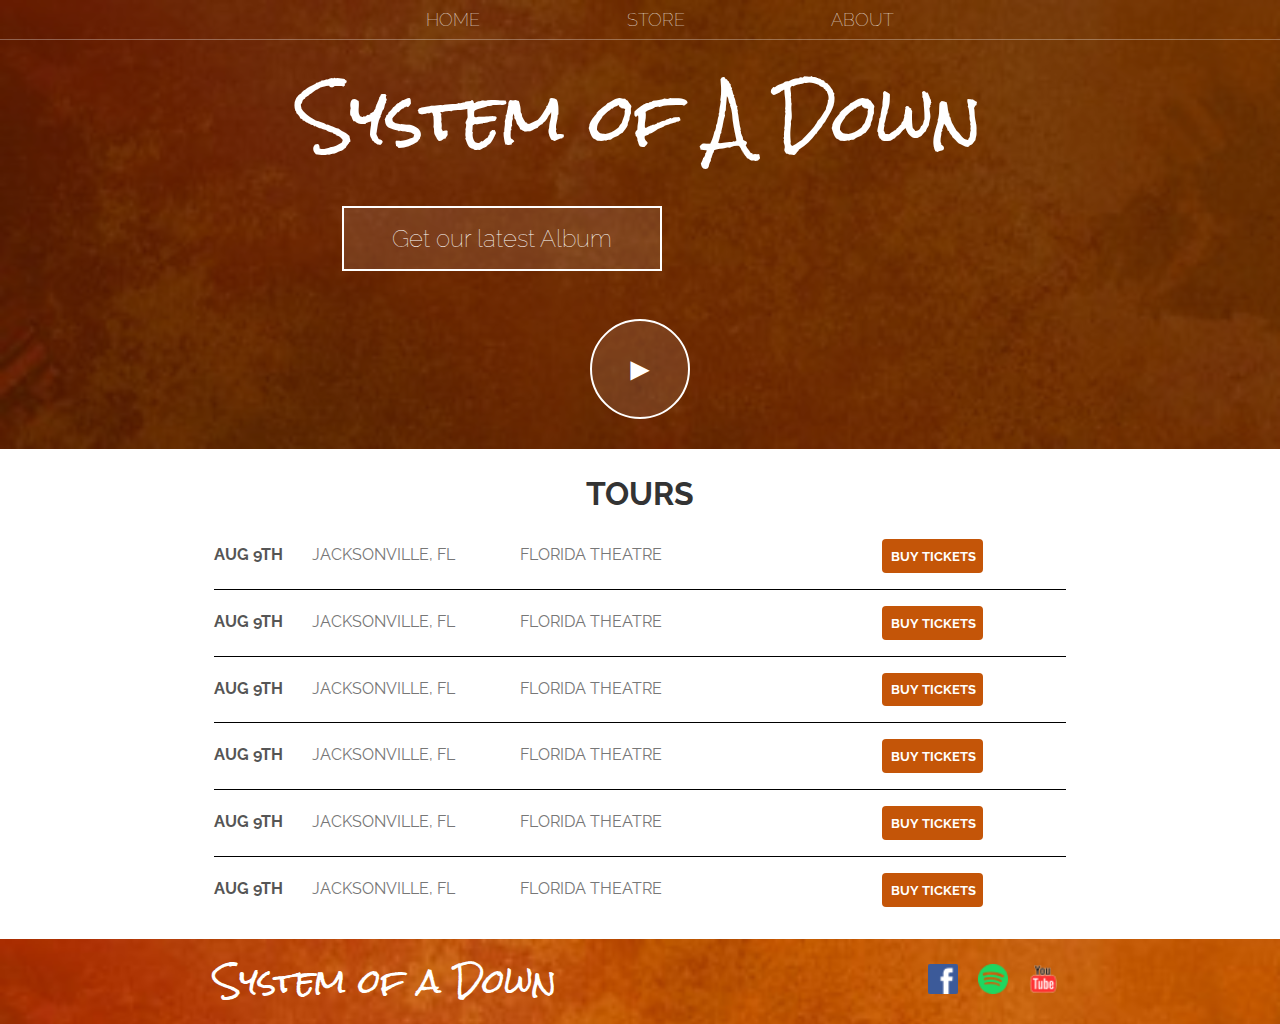
<file: index.html>
<!DOCTYPE html>
<head>
    <link rel="stylesheet" href="styles.css">
</head>

<body>
    <header class="main-header">
        <nav class="nav main-nav"> 
            <ul>
                <li><a href="index.html" target="_blank">HOME</a></li>
                <li><a href="store.html" target="_blank">STORE</a></li>
                <li><a href="about.html" target="_blank">ABOUT</a></li>
            </ul>
        </nav>
        <h1 class="band-name band-name-large">System of A Down</h1>
        <div class="container">
        <button type="button" class="btn btn-header">Get our latest Album</button>
        </div>
        <button type="button" class="btn btn-header btn-play">&#9658;</button>
    </header>
    <section class="content-section container">
        <h2 class="section-header">TOURS</h2>
        <div>
            <div class="tour-row">
                <span class="tour-item tour-date">AUG 9th</span>              
                <span class="tour-item tour-city">Jacksonville, FL</span>              
                <span class="tour-item tour-arena">Florida Theatre</span>                
                <button type="button" class="tour-item btn tour-btn btn-primary">BUY TICKETS</button>
            </div>
            <div class="tour-row">
                <span class="tour-item tour-date">AUG 9th</span>               
                <span class="tour-item tour-city">Jacksonville, FL</span>              
                <span class="tour-item tour-arena">Florida Theatre</span>             
                <button type="button" class="tour-item btn tour-btn btn-primary">BUY TICKETS</button>
            </div>
            <div class="tour-row">
                <span class="tour-item tour-date">AUG 9th</span>
                <span class="tour-item tour-city">Jacksonville, FL</span>
                <span class="tour-item tour-arena">Florida Theatre</span>
                <button type="button" class="tour-item btn tour-btn btn-primary">BUY TICKETS</button>
            </div>
            <div class="tour-row">
                <span class="tour-item tour-date">AUG 9th</span>
                <span class="tour-item tour-city">Jacksonville, FL</span>
                <span class="tour-item tour-arena">Florida Theatre</span>
                <button type="button" class="tour-item btn tour-btn btn-primary">BUY TICKETS</button>
            </div>
            <div class="tour-row">
                <span class="tour-item tour-date">AUG 9th</span>
                <span class="tour-item tour-city">Jacksonville, FL</span>
                <span class="tour-item tour-arena">Florida Theatre</span>
                <button type="button" class="tour-item btn tour-btn btn-primary">BUY TICKETS</button>
            </div>
            <div class="tour-row">
                <span class="tour-item tour-date">AUG 9th</span>
                <span class="tour-item tour-city">Jacksonville, FL</span>
                <span class="tour-item tour-arena">Florida Theatre</span>
                <button type="button" class="tour-item btn tour-btn btn-primary">BUY TICKETS</button>
            </div>         
        </div>
    </section>
    <footer class ="main-footer">
        <div class="container main-footer-container">
        <h3 class="band-name">System of a Down</h3>
        <ul class="nav footer-nav">
            <li><img src="Images/fb.png"></li>
            <li><img src="Images/spotify.png"></li>
            <li><img src="Images/YouTube Logo.png"></li>
        </ul>
        </div>
    </footer>
</body>
</file>
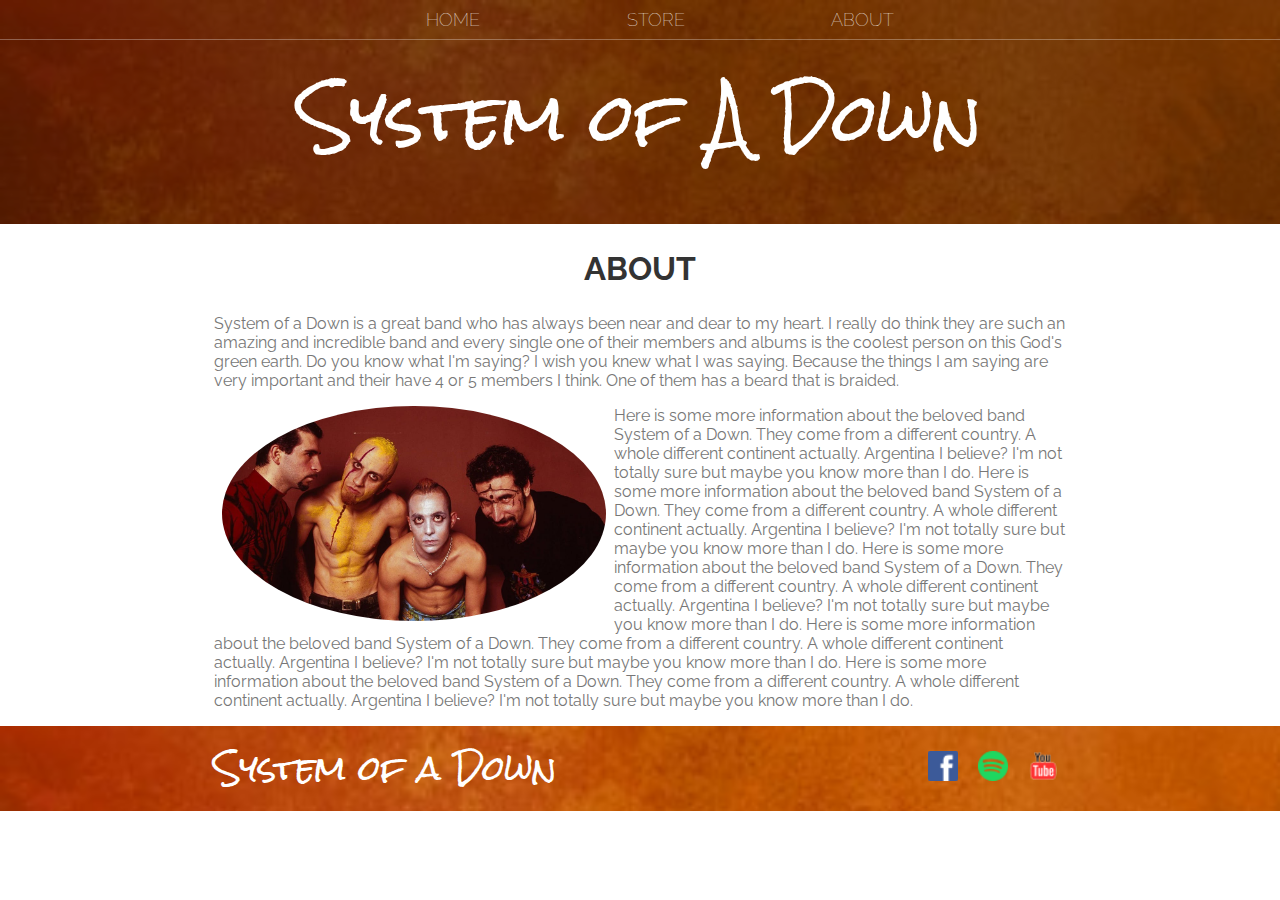
<file: about.html>
<!DOCTYPE html>
<head>
    <link rel="stylesheet" href="styles.css">
</head>

<body>
    <header class="main-header">
        <nav class="nav main-nav">
            <ul>
                <li><a href="index.html" target="_blank">HOME</a></li>
                <li><a href="store.html" target="_blank">STORE</a></li>
                <li><a href="about.html" target="_blank">ABOUT</a></li>
            </ul>
        </nav>
        
        <h1 class = "band-name band-name-large">System of A Down</h1>
    </header>
    <section class="content-section container">
        <h2 class= "section-header">ABOUT</h2>
        <p>
            System of a Down is a great band who has always been near and
             dear to my heart. I really do think they are such an amazing and incredible band and every single one of their members
             and albums is the coolest person on this God's green earth. Do you know what I'm saying?
             I wish you knew what I was saying. Because the things I am saying are very important and their have 4 or 5 members I think. 
             One of them has a beard that is braided.
        </p>
        <img src="Images/band members.jpeg" class="about-band-image">
        <p>
            Here is some more information about the beloved band System of a Down.
            They come from a different country. A whole different continent actually. Argentina I believe?
            I'm not totally sure but maybe you know more than I do.
            Here is some more information about the beloved band System of a Down.
            They come from a different country. A whole different continent actually. Argentina I believe?
            I'm not totally sure but maybe you know more than I do.
            Here is some more information about the beloved band System of a Down.
            They come from a different country. A whole different continent actually. Argentina I believe?
            I'm not totally sure but maybe you know more than I do.
            Here is some more information about the beloved band System of a Down.
            They come from a different country. A whole different continent actually. Argentina I believe?
            I'm not totally sure but maybe you know more than I do.
            Here is some more information about the beloved band System of a Down.
            They come from a different country. A whole different continent actually. Argentina I believe?
            I'm not totally sure but maybe you know more than I do.
        </p>
    </section>
    <footer class ="main-footer">
        <div class="container main-footer-container">
        <h3 class="band-name">System of a Down</h3>
        <ul class="nav footer-nav">
            <li><img src="Images/fb.png"></li>
            <li><img src="Images/spotify.png"></li>
            <li><img src="Images/YouTube Logo.png"></li>
        </ul>
        </div>
    </footer>
</body>
</file>
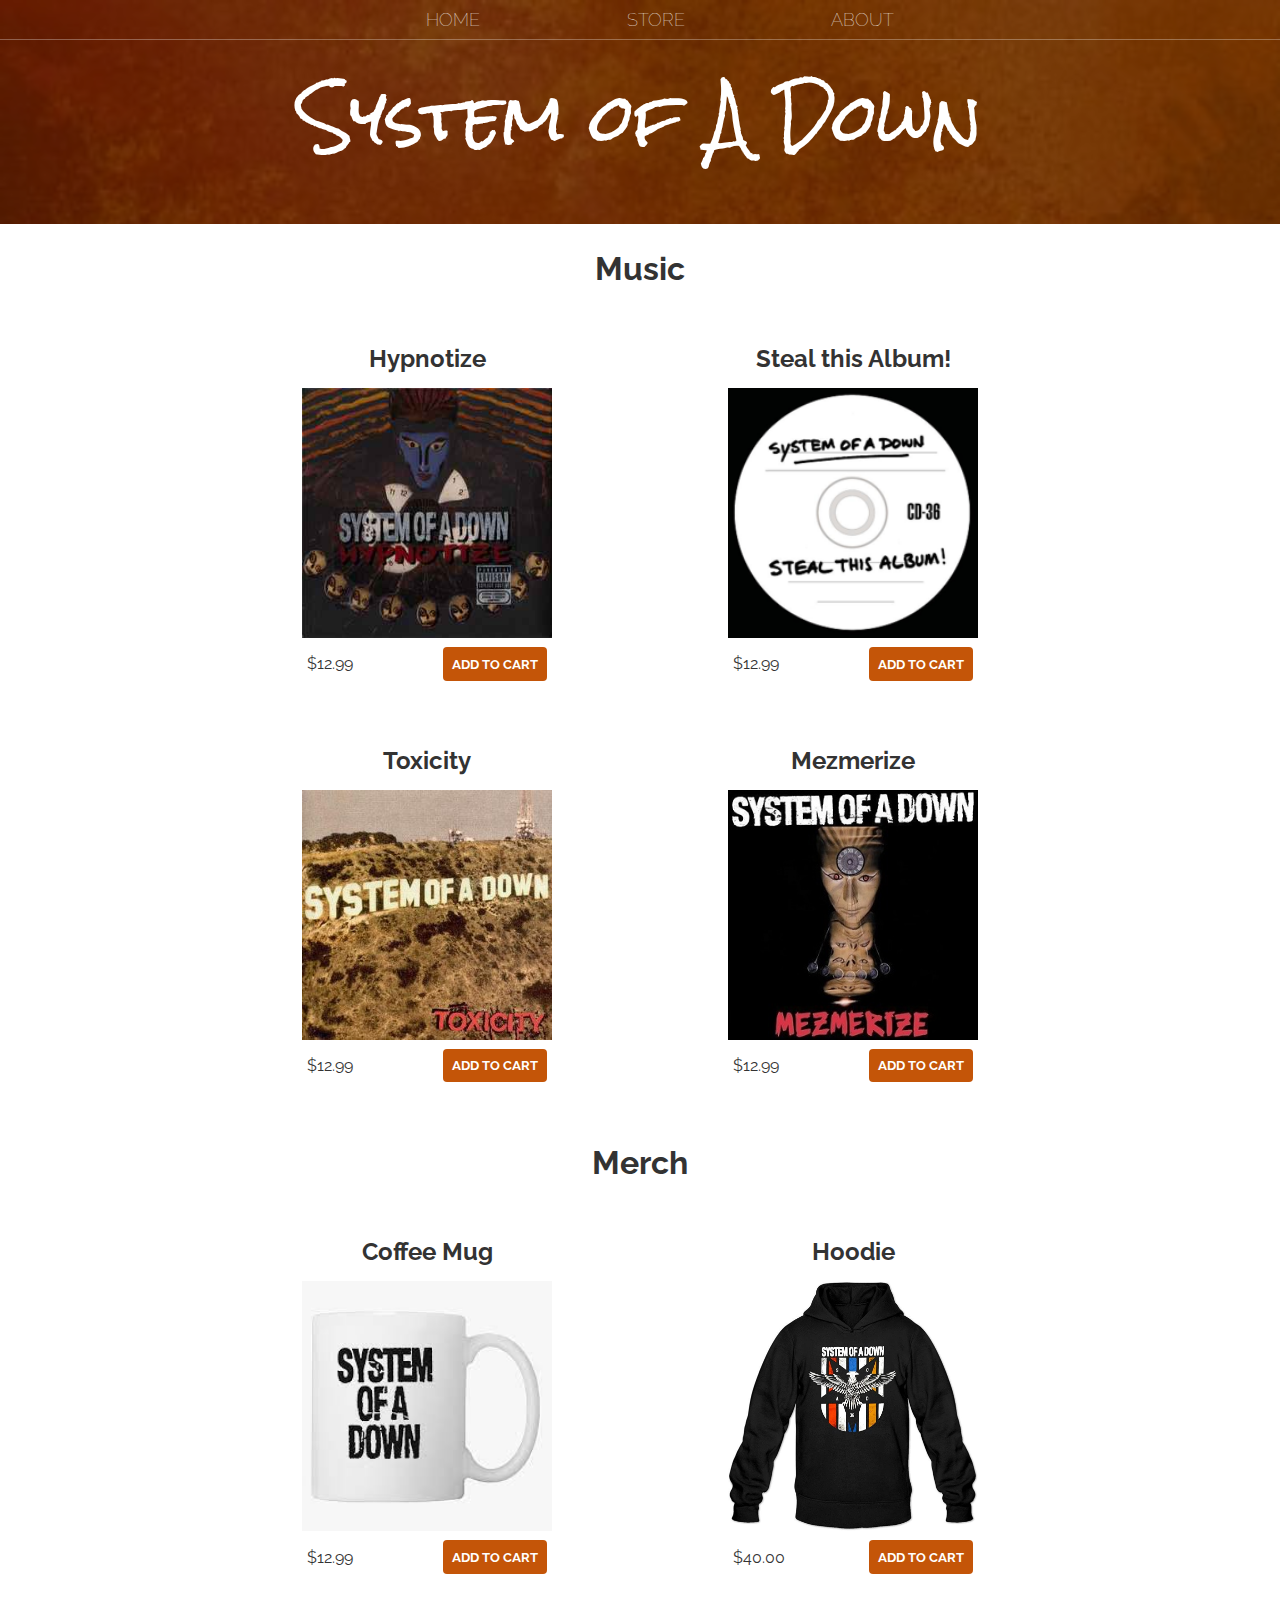
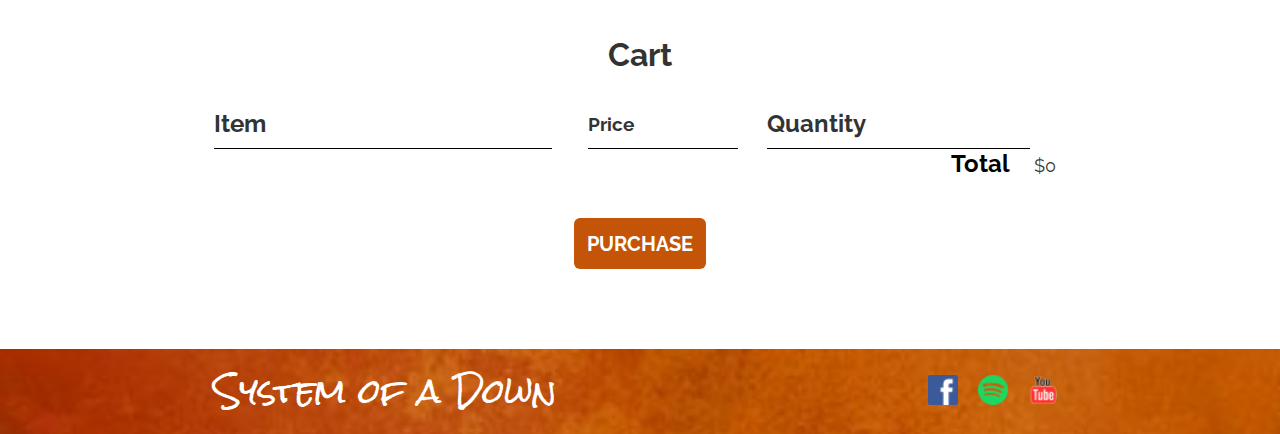
<file: store.html>
<!DOCTYPE html>
<head>
    <link rel="stylesheet" href="styles.css">
    <script src="store.js" async></script>
</head>

<body>
    <header class="main-header">
        <nav class="main-nav nav">
            <ul>
                <li><a href="index.html" target="_blank">HOME</a></li>
                <li><a href="store.html" target="_blank">STORE</a></li>
                <li><a href="about.html" target="_blank">ABOUT</a></li>
            </ul>
        </nav>
        <h1 class="band-name band-name-large">System of A Down</h1>
    </header>
    <section class="container content-section">
        <h2 class="section-header">Music</h2>
        <div class="shop-items">
            <div class="shop-item"> 
                <span class="shop-item-title">Hypnotize</span>
                <img class="shop-item-image" src ="Images/Hypnotize.jpg" width=300> 
                <div class="shop-item-details"> 
                    <span class="shop-item-price">$12.99</span>
                    <button role="button" class="btn btn-primary shop-item-button">ADD TO CART</button>
                </div>
            </div>
            <div class="shop-item">
                <span class="shop-item-title">Steal this Album!</span>
                <img class="shop-item-image" src ="Images/StealThisAlbum.jpg" width=300>
                <div class="shop-item-details">
                    <span class="shop-item-price">$12.99</span>
                    <button role="button" class="btn btn-primary shop-item-button">ADD TO CART</button>
                </div>
            </div>
            <div class="shop-item">
                <span class="shop-item-title">Toxicity</span>
                <img class="shop-item-image" src ="Images/Toxicity.jpeg" width=300>
                <div class="shop-item-details">
                    <span class="shop-item-price">$12.99</span>
                    <button role="button" class="btn btn-primary shop-item-button">ADD TO CART</button>
                </div>
            </div>
            <div class="shop-item">
                <span class="shop-item-title">Mezmerize</span>
                <img class="shop-item-image" src ="Images/Mezmerize.jpeg" width=300>
                <div class="shop-item-details">
                    <span class="shop-item-price">$12.99</span>
                    <button role="button" class="btn btn-primary shop-item-button">ADD TO CART</button>
                </div>
            </div>
        </div>
    </section>
    <section class="container content-section">
        <h2 class="section-header">Merch</h2>
        <div class="shop-items">
            <div class="shop-item">
                <span class="shop-item-title">Coffee Mug</span>
                <img class="shop-item-image" src ="Images/coffeemug.jpeg">
                <div class="shop-item-details">
                    <span class="shop-item-price">$12.99</span>
                    <button role="button" class="btn btn-primary shop-item-button">ADD TO CART</button>
                </div>
            </div>
            <div class="shop-item">
                <span class="shop-item-title">Hoodie</span>
                <img class="shop-item-image" src ="Images/hoodie.jpg" width=250>
                <div class="shop-item-details">
                    <span class="shop-item-price">$40.00</span>
                    <button class="btn btn-primary shop-item-button" role="button">ADD TO CART</button>
                </div>
            </div>
        </div>
    </section>
    <section class="container content-section"> 
        <h2 class="section-header">Cart</h2>
        <div class="cart-row"> 
            <span class="cart-item cart-header cart-column">Item</span>
            <span class="cart-price cart-header cart-column">Price</span>
            <span class="cart-quantity cart-header cart-column">Quantity</span>
        </div>
        
        <div class="cart-items">
            <!--
                JavaScript will add html elements for purchased items here
            -->
        </div> 
        <div class="cart-total">
            <span class="cart-total-title">Total</span>
            <span class="cart-total-price">$0</span>
        </div>
        <button class="btn btn-primary btn-purchase" type="button"role="button">PURCHASE</button>
    </section>

    <footer class ="main-footer">
        <div class="container main-footer-container">
        <h3 class="band-name">System of a Down</h3>
        <ul class="nav footer-nav">
            <li><img src="Images/fb.png"></li>
            <li><img src="Images/spotify.png"></li>
            <li><img src="Images/YouTube Logo.png"></li>
        </ul>
        </div>
    </footer>
</body>
</file>
<file: styles.css>
@import url('https://fonts.googleapis.com/css2?family=Raleway:wght@100&display=swap');
@import url('https://fonts.googleapis.com/css2?family=Rock+Salt&display=swap');

* {
    box-sizing: border-box;
    font-family: 'Raleway';
    color: #777;
}

html, body {
    margin: 0;
    padding: 0;
}

.nav ul {
    margin: 0;
}

.nav li {
    display: inline;
}

.nav a {
    padding: .5em;
    color: white;
    text-decoration: none;
    display: inline-block;
}

.nav a:hover {
    background-color: rgba(255, 255, 255, 0.3)
}

.main-nav {
    text-align: center;
    font-size: 1.1em;
    font-weight: lighter;
    border-bottom: 1px solid rgba(255, 255, 255, 0.3);
}

.main-nav li {
    padding: 0 5%;
}

.band-name {
    text-align: center;
    margin: 0;
    font-size: 2em;
    font-family: 'Rock Salt';
    color: white;
    font-weight: normal;
}

.band-name-large {
    font-size: 4em;
}

.main-header {
    background-image: url(Images/protecttheland.jpeg);
    background-color: rgba(0,0,0,0.4);
    background-blend-mode: multiply;
    background-size: cover;
    padding-bottom: 30px;
}

.content-section {
    margin: 1em;
}

.container {
    max-width: 900px;
    margin: 0 auto;
    padding: 0 1.5em;
}

.section-header {
    color: #333;
    text-align: center;
    font-size: 2em
}

.about-band-image {
    float: left;
    padding: 0 0.5em;
    width: 400px;
    border-radius: 50%
}

.main-footer {
    background-image: url(Images/protecttheland.jpeg);
    background-size: cover;
    padding: .25em 0;
}

.main-footer-container {
    display: flex;
    align-items: center;
}

.main-footer-container ul {
    flex-grow: 1;
    text-align: end;
}

.footer-nav li {
    padding: 0 .5em;
}

.footer-nav img {
    width: 30px;
    height: 30px;
}

.btn {
    text-align: center;
    vertical-align: middle;
    padding: .67em;
    cursor: pointer;
}

.btn-header {
    margin: .5em 15% 2em 15%;
    color: white;
    border: 2px solid white;
    background-color: rgba(255,255,255,0.1);
    border-radius: 0;
    font-size: 1.5em;
    font-weight: lighter;
    padding-left: 2em;
    padding-right: 2em;
}

.btn-header:hover {
    background-color: rgba(255, 255, 255, 0.3);
}


.btn-play {
    display: block;
    margin: 0 auto;
    font-size: 2em;
    padding: 0;
    border-radius: 50%;
    width: 100px;
    height: 100px;
}

.tour-row {
    border-bottom: 1px solid black;
    padding-bottom: 1em;
    margin-bottom: 1em;
    text-transform: uppercase;
}

.tour-row:last-child {
    border-bottom: none;
}

.tour-item {
    display: inline-block;
    padding-right: .5em;
}

.tour-date {
    color: #555;
    font-weight: bold;
    width: 11%;
}

.tour-city {
    width: 24%;
}

.tour-arena {
    width: 42%
}

.tour-btn {
    max-width: 19%; 
}

.btn-primary {
    color: white;
    background-color: #c45508;
    border: none;
    border-radius: .3em;
    font-weight: bold;
}

.btn-primary:hover {
    background-color: #9c4306;
}

.shop-item {
    margin: 30px;
}

.shop-item-title {
    display: block;
    width: 100%;
    text-align: center;
    font-weight: bold;
    font-size: 1.5em;
    color: #333;
    margin-bottom: 15px;
}

.shop-item-image {
    height: 250px;
    width: 250px;
}

.shop-item-details {
    display: flex;
    align-items: center;
    padding: 5px;
}

.shop-item-price {
    flex-grow: 1;
    color: #333;
}

.shop-items {
    display: flex;
    flex-wrap: wrap;
    justify-content: space-around;
}

.cart-header {
    font-weight: bold;
    font-size: 1.5em;
    color: #333;
}

.cart-column {
    display: flex;
    align-items: center;
    border-bottom: 1px solid black;
    margin-right: 1.5em;
    padding-bottom: 10px;
    margin-top: 10px;
}

.cart-row {
    display: flex;
}

.cart-item {
    width: 45%
}

.cart-price {
    width: 20%;
    font-size: 1.2em;
    color: #333;
}

.cart-quantity {
    width: 35%
}

.cart-item-title {
    color: #333;
    margin: .5em;
    font-size: 1.2em;
}

.cart-item-image {
    width: 75px;
    width: 75px;
    border-radius: 10px;
}

.btn-danger {
    color: white;
    background-color: #EB5757;
    border: none;
    border-radius: .3em;
    font-weight: bold;
}

.btn-danger:hover {
    background-color: #CC4C4C;
}

.cart-quantity-input {
    height: 34px;
    width: 50px;
    border-radius: 5px;
    border: 1px solid #c45508;
    background-color: #eee;
    color: #333;
    padding: 0;
    text-align: center;
    font-size: 1.5em;
    margin-right: 25px;
}

.cart-row:last-child {
    border-bottom: 1px solid black;
}

.cart-row:last-child .cart-column {
    border: none;
}

.cart-total {
    text-align: end;
}

.cart-total-title {
    font-weight: bold;
    font-size: 1.5em;
    color: black;
    margin-right: 20px;
}

.cart-total-price {
    color: #333;
    font-size: 1.1em;
    margin-top: 10px;
    margin-right: 10px;
}

.btn-purchase {
    display: block;
    margin: 40px auto 80px auto;
    font-size: 1.25em;
}
</file>
